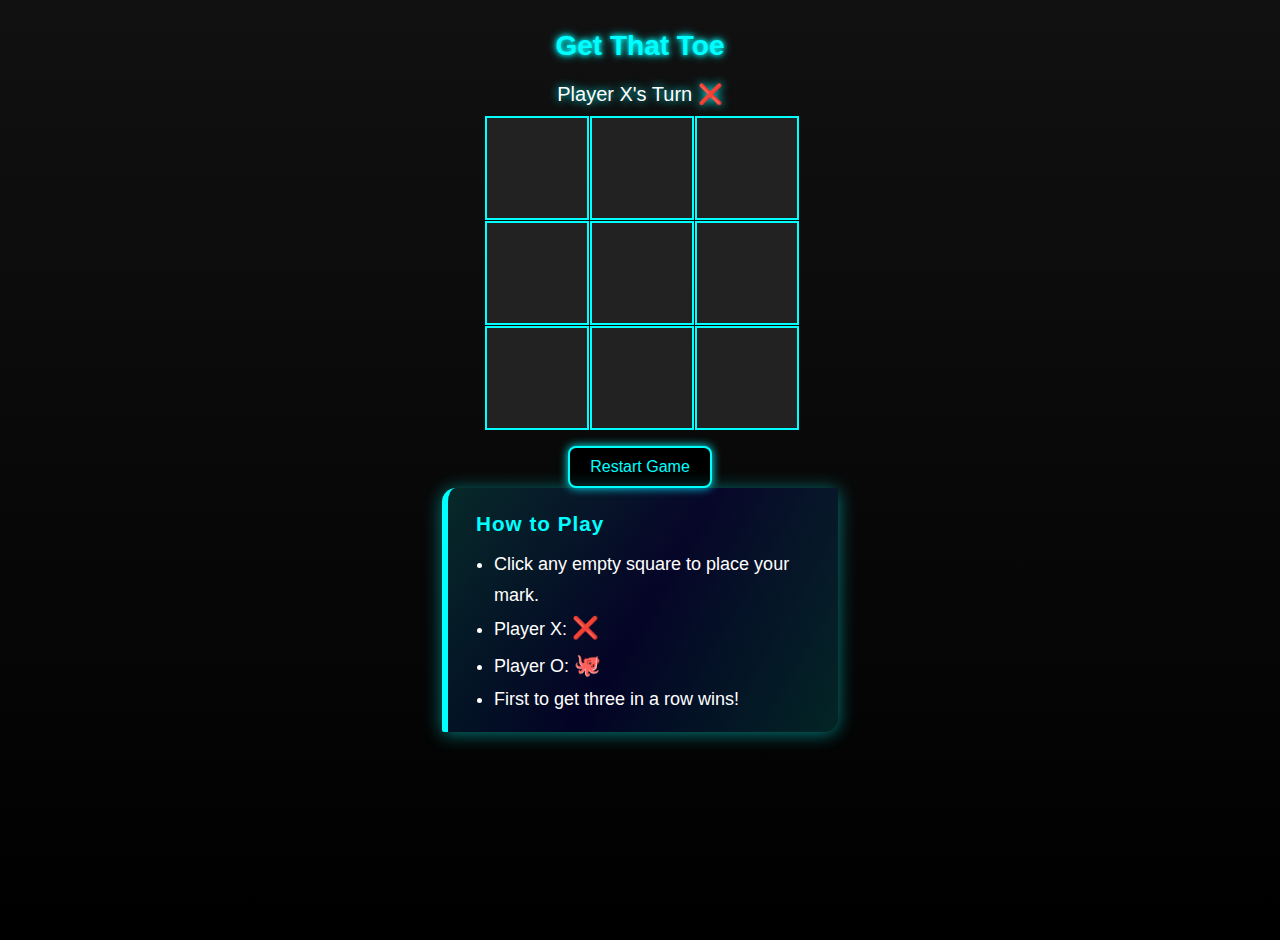
<file: index.html>
<!DOCTYPE html>
<html lang="en">

<head>
  <meta charset="UTF-8" />
  <title>Tic Tac Toe Emoji</title>
  <meta name="viewport" content="width=device-width, initial-scale=1.0" />
  <style>
    body {
      margin: 0;
      padding: 20px;
      font-family: 'Segoe UI', sans-serif;
      display: flex;
      flex-direction: column;
      align-items: center;
      justify-content: start;
      background: linear-gradient(to bottom, #111, #000);
      color: #fff;
      height: 100vh;
    }

    h1 {
      font-family: 'Segoe UI', sans-serif;
      font-size: 28px;
      color: #0ff;
      text-shadow: 0 0 5px #0ff, 0 0 10px #0ff;
      margin: 10px 0;
      font-weight: 600;
    }


    #status {
      margin: 10px;
      font-size: 20px;
      text-shadow: 0 0 10px #0ff;
    }

    #gameBoard {
      display: grid;
      grid-template-columns: repeat(3, 100px);
      grid-template-rows: repeat(3, 100px);
      gap: 5px;
      margin-bottom: 20px;
    }

    .cell {
      width: 100px;
      height: 100px;
      background: #222;
      border: 2px solid #0ff;
      font-size: 48px;
      display: flex;
      align-items: center;
      justify-content: center;
      cursor: pointer;
      transition: background 0.2s;
    }

    .cell:hover {
      background: #333;
    }

    button {
      padding: 10px 20px;
      font-size: 16px;
      border: 2px solid #0ff;
      background: #000;
      color: #0ff;
      border-radius: 8px;
      cursor: pointer;
      box-shadow: 0 0 10px #0ff;
      transition: 0.2s;
    }

    button:hover {
      background: #0ff;
      color: #000;
      box-shadow: 0 0 20px #0ff;
    }
  </style>
</head>

<body>

  <h1>Get That Toe</h1>
  <div id="status">Player X's Turn ❌</div>
  <div id="gameBoard"></div>
  <button onclick="resetGame()">Restart Game</button>

</body>
<script src="js/app.js"></script>
</body>
<div
  style="margin-bottom: 24px; max-width: 340px; text-align: left; font-size: 18px; line-height: 1.7; color: #fff; background: linear-gradient(120deg, #0ff2, #00f2, #0ff2); border-left: 6px solid #0ff; border-radius: 14px 2px 14px 2px; padding: 18px 22px 18px 28px; box-shadow: 0 2px 18px #0ff7;">
  <div style="font-weight: bold; font-size: 1.15em; margin-bottom: 8px; letter-spacing: 1px; color: #0ff;">How to Play
  </div>
  <ul style="margin: 0 0 0 18px; padding: 0; list-style: disc;">
    <li>Click any empty square to place your mark.</li>
    <li>Player X: <span style="font-size:1.2em;">❌</span></li>
    <li>Player O: <span style="font-size:1.2em;">🐙</span></li>
    <li>First to get three in a row wins!</li>
  </ul>
</div>
</file>
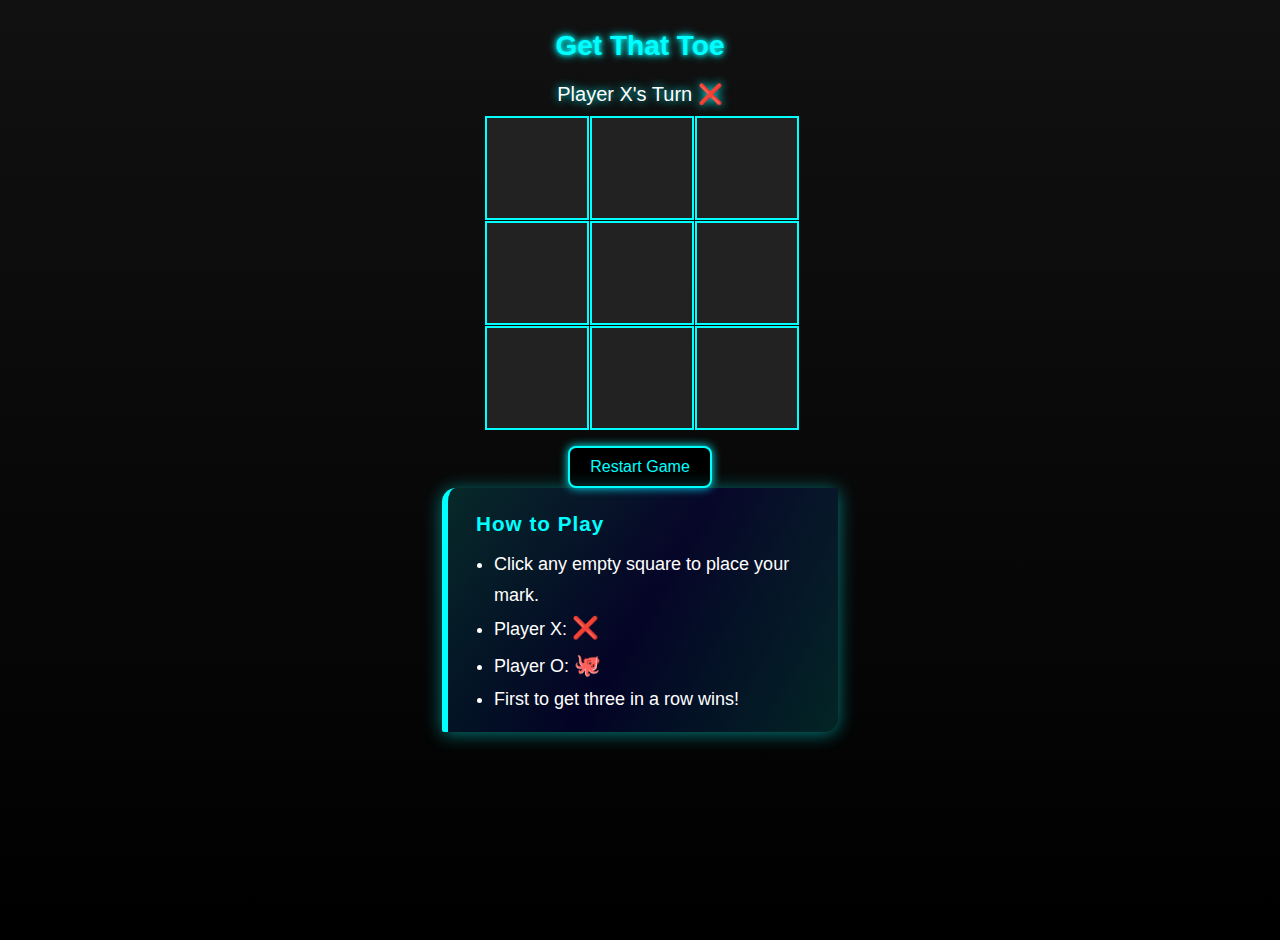
<file: css/index.html>
<!DOCTYPE html>
<html lang="en">
<head>
  <meta charset="UTF-8" />
  <title>Tic Tac Toe Emoji</title>
  <meta name="viewport" content="width=device-width, initial-scale=1.0" />
  <style>
    body {
      margin: 0;
      padding: 20px;
      font-family: 'Segoe UI', sans-serif;
      display: flex;
      flex-direction: column;
      align-items: center;
      justify-content: start;
      background: linear-gradient(to bottom, #111, #000);
      color: #fff;
      height: 100vh;
    }

   h1 {
  font-family: 'Segoe UI', sans-serif;
  font-size: 28px;
  color: #0ff;
  text-shadow: 0 0 5px #0ff, 0 0 10px #0ff;
  margin: 10px 0;
  font-weight: 600;
}


    #status {
      margin: 10px;
      font-size: 20px;
      text-shadow: 0 0 10px #0ff;
    }

    #gameBoard {
      display: grid;
      grid-template-columns: repeat(3, 100px);
      grid-template-rows: repeat(3, 100px);
      gap: 5px;
      margin-bottom: 20px;
    }

    .cell {
      width: 100px;
      height: 100px;
      background: #222;
      border: 2px solid #0ff;
      font-size: 48px;
      display: flex;
      align-items: center;
      justify-content: center;
      cursor: pointer;
      transition: background 0.2s;
    }

    .cell:hover {
      background: #333;
    }

    button {
      padding: 10px 20px;
      font-size: 16px;
      border: 2px solid #0ff;
      background: #000;
      color: #0ff;
      border-radius: 8px;
      cursor: pointer;
      box-shadow: 0 0 10px #0ff;
      transition: 0.2s;
    }

    button:hover {
      background: #0ff;
      color: #000;
      box-shadow: 0 0 20px #0ff;
    }
  </style>
</head>
<body>

  <h1>Get That Toe</h1>
  <div id="status">Player X's Turn ❌</div>
  <div id="gameBoard"></div>
  <button onclick="resetGame()">Restart Game</button>

  <script>
    const board = Array(9).fill(null);
    let currentPlayer = 'X';
    const iconMap = {
      'X': '❌', // for player X
      'O': '🐙'  // for player O
    };

    const statusEl = document.getElementById('status');
    const gameBoardEl = document.getElementById('gameBoard');

    function renderBoard() {
      gameBoardEl.innerHTML = '';
      board.forEach((cell, i) => {
        const cellEl = document.createElement('div');
        cellEl.className = 'cell';
        cellEl.dataset.index = i;
        cellEl.innerHTML = cell ? iconMap[cell] : '';
        cellEl.addEventListener('click', handleMove);
        gameBoardEl.appendChild(cellEl);
      });
    }

    function handleMove(e) {
      const i = e.target.dataset.index;
      if (board[i] || checkWinner()) return;

      board[i] = currentPlayer;
      renderBoard();

      if (checkWinner()) {
        statusEl.textContent = `🎉 Player ${currentPlayer} wins! ${iconMap[currentPlayer]}`;
      } else if (board.every(cell => cell)) {
        statusEl.textContent = `🤝 It's a draw!`;
      } else {
        currentPlayer = currentPlayer === 'X' ? 'O' : 'X';
        statusEl.textContent = `Player ${currentPlayer}'s Turn ${iconMap[currentPlayer]}`;
      }
    }

    function checkWinner() {
      const winCombos = [
        [0, 1, 2], [3, 4, 5], [6, 7, 8], // rows
        [0, 3, 6], [1, 4, 7], [2, 5, 8], // columns
        [0, 4, 8], [2, 4, 6]             // diagonals
      ];

      return winCombos.some(([a, b, c]) =>
        board[a] && board[a] === board[b] && board[a] === board[c]
      );
    }

    function resetGame() {
      for (let i = 0; i < board.length; i++) board[i] = null;
      currentPlayer = 'X';
      statusEl.textContent = `Player X's Turn ${iconMap.X}`;
      renderBoard();
    }

    renderBoard();
  </script>
</body>
<div style="margin-bottom: 24px; max-width: 340px; text-align: left; font-size: 18px; line-height: 1.7; color: #fff; background: linear-gradient(120deg, #0ff2, #00f2, #0ff2); border-left: 6px solid #0ff; border-radius: 14px 2px 14px 2px; padding: 18px 22px 18px 28px; box-shadow: 0 2px 18px #0ff7;">
    <div style="font-weight: bold; font-size: 1.15em; margin-bottom: 8px; letter-spacing: 1px; color: #0ff;">How to Play</div>
    <ul style="margin: 0 0 0 18px; padding: 0; list-style: disc;">
        <li>Click any empty square to place your mark.</li>
        <li>Player X: <span style="font-size:1.2em;">❌</span></li>
        <li>Player O: <span style="font-size:1.2em;">🐙</span></li>
        <li>First to get three in a row wins!</li>
    </ul>
</div>
</file>
